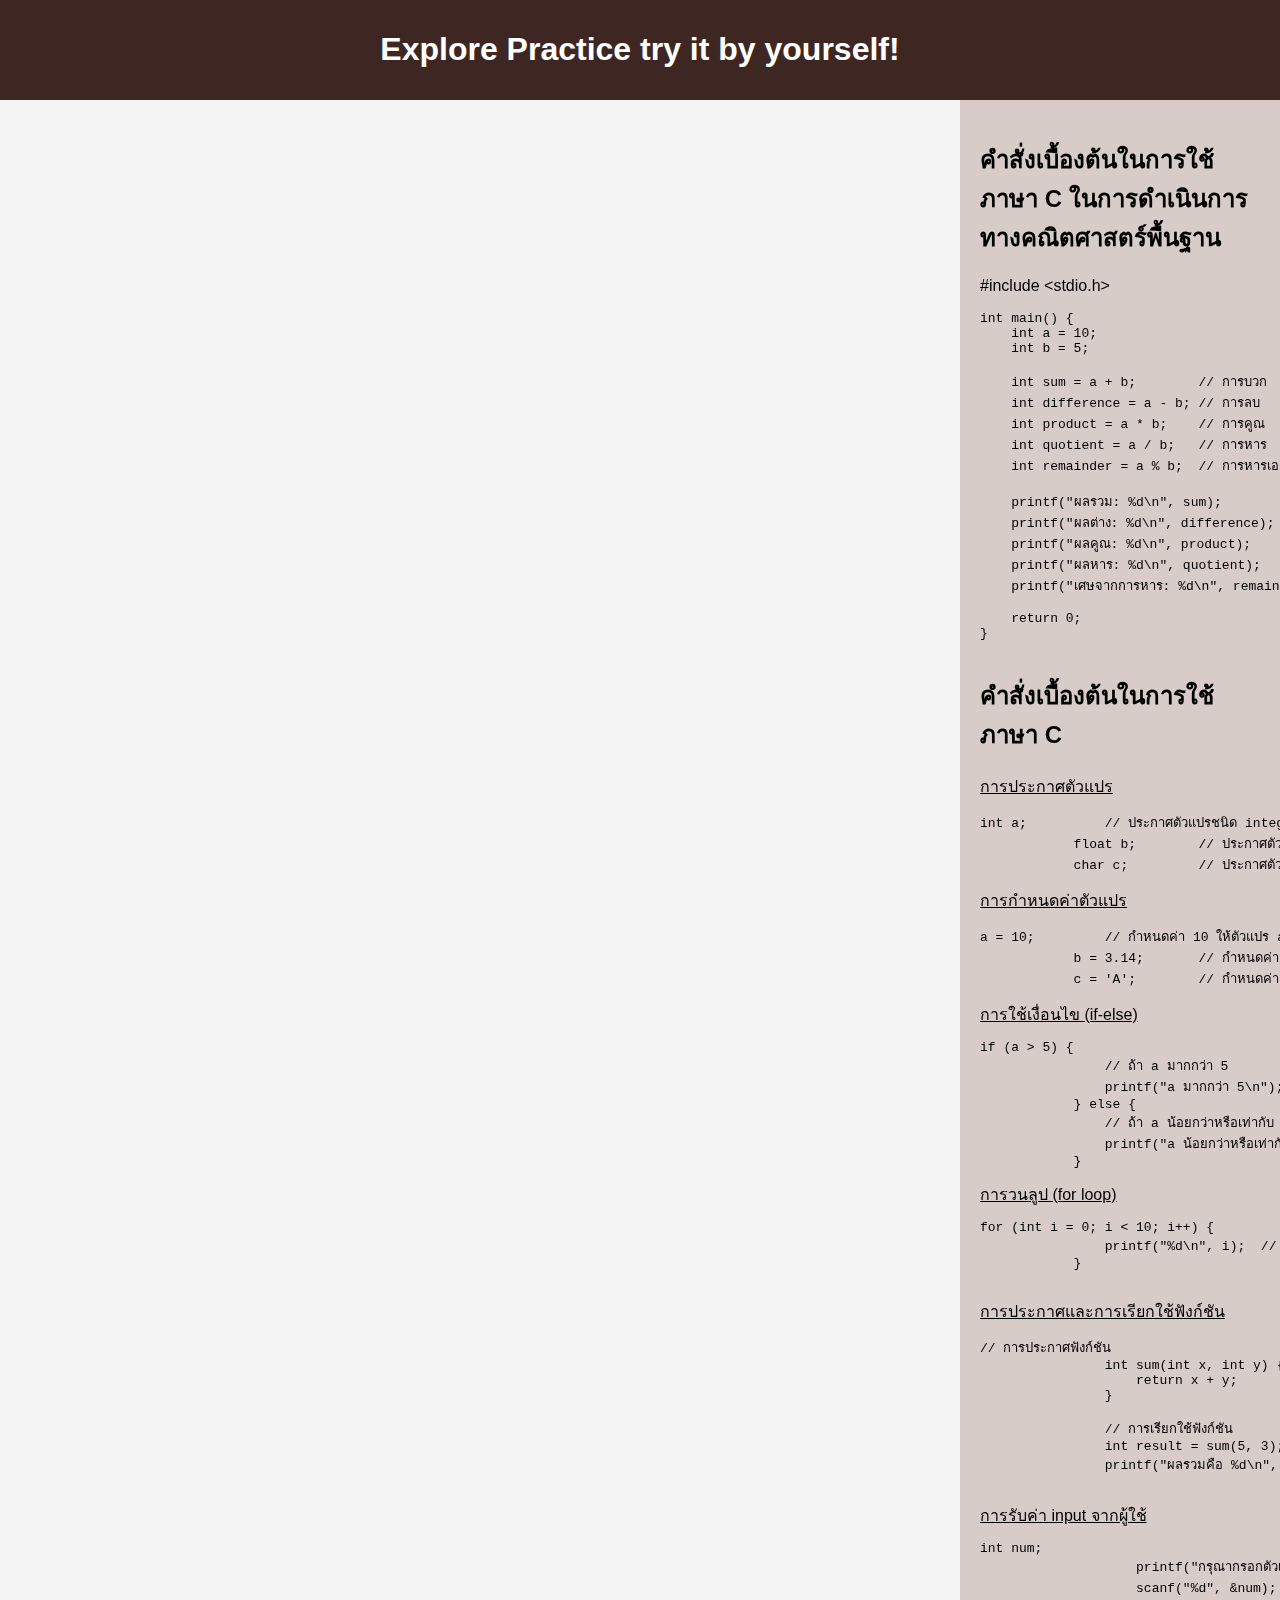
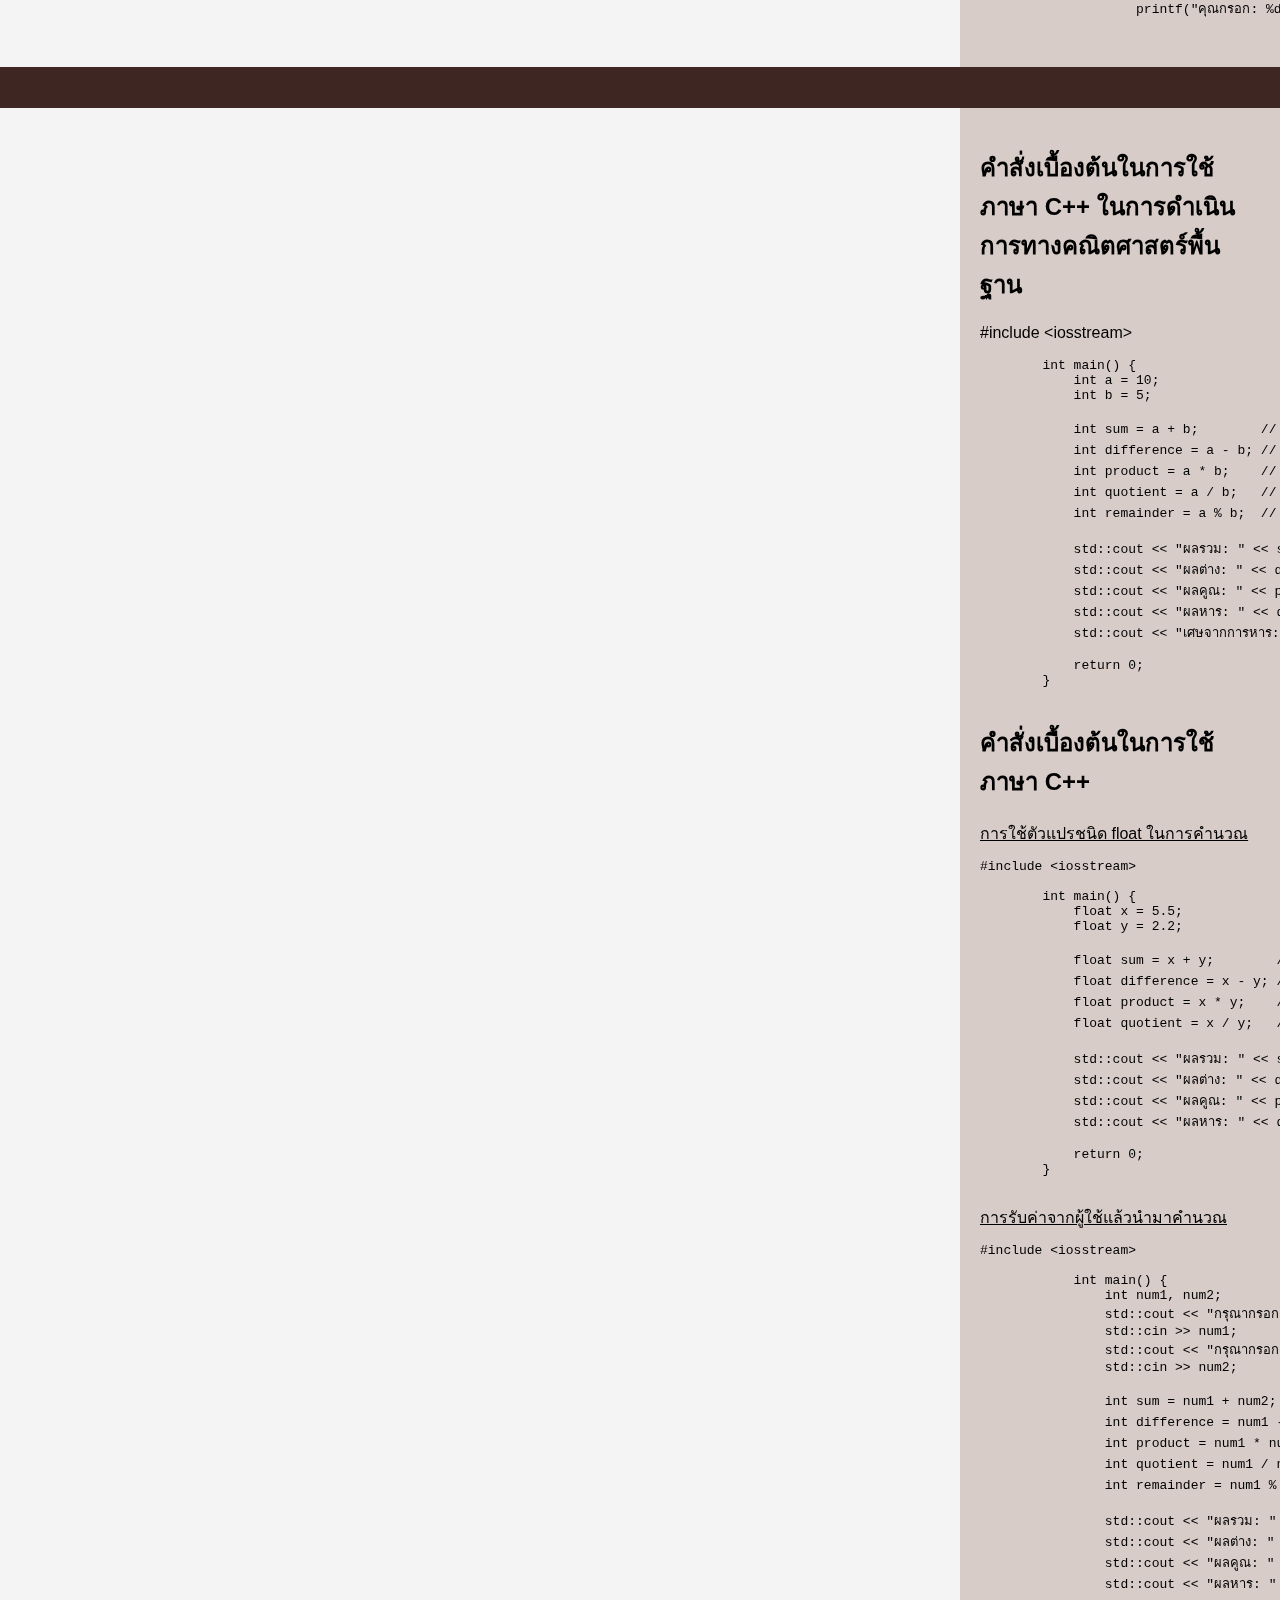
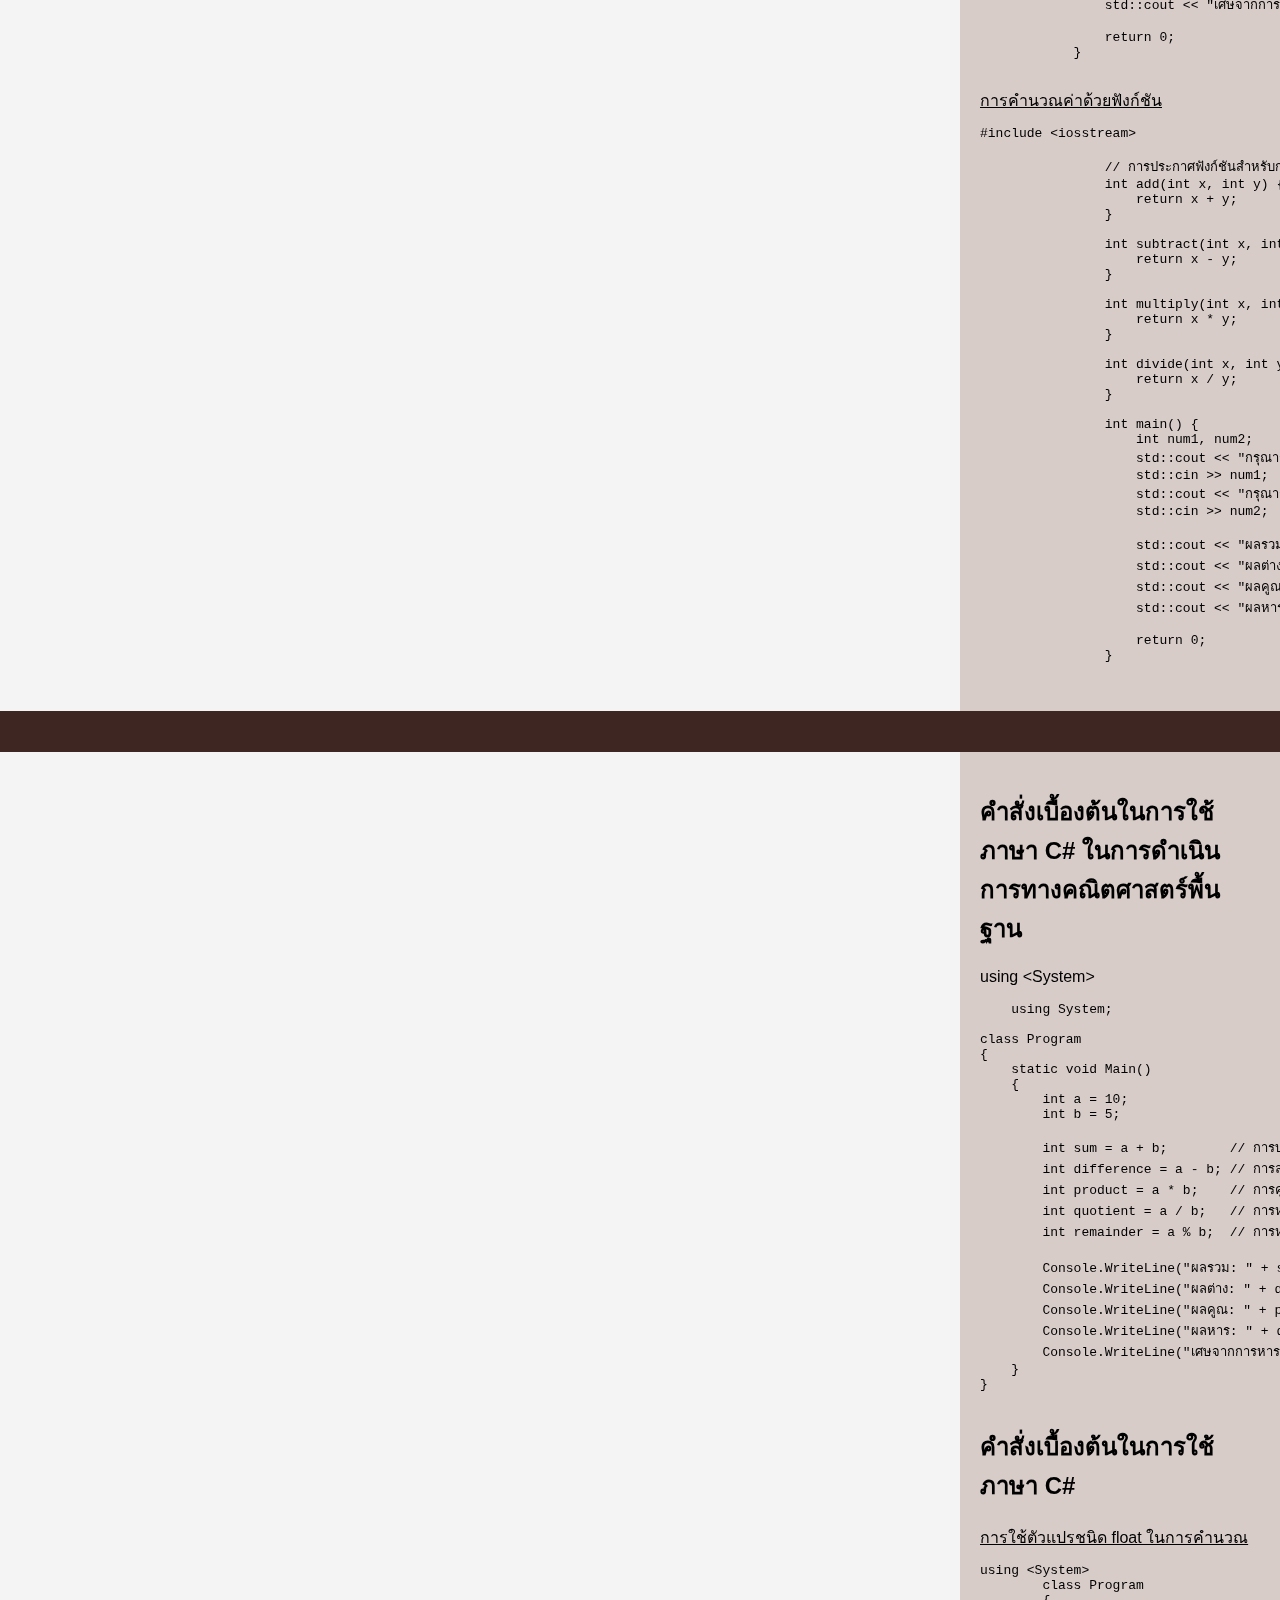
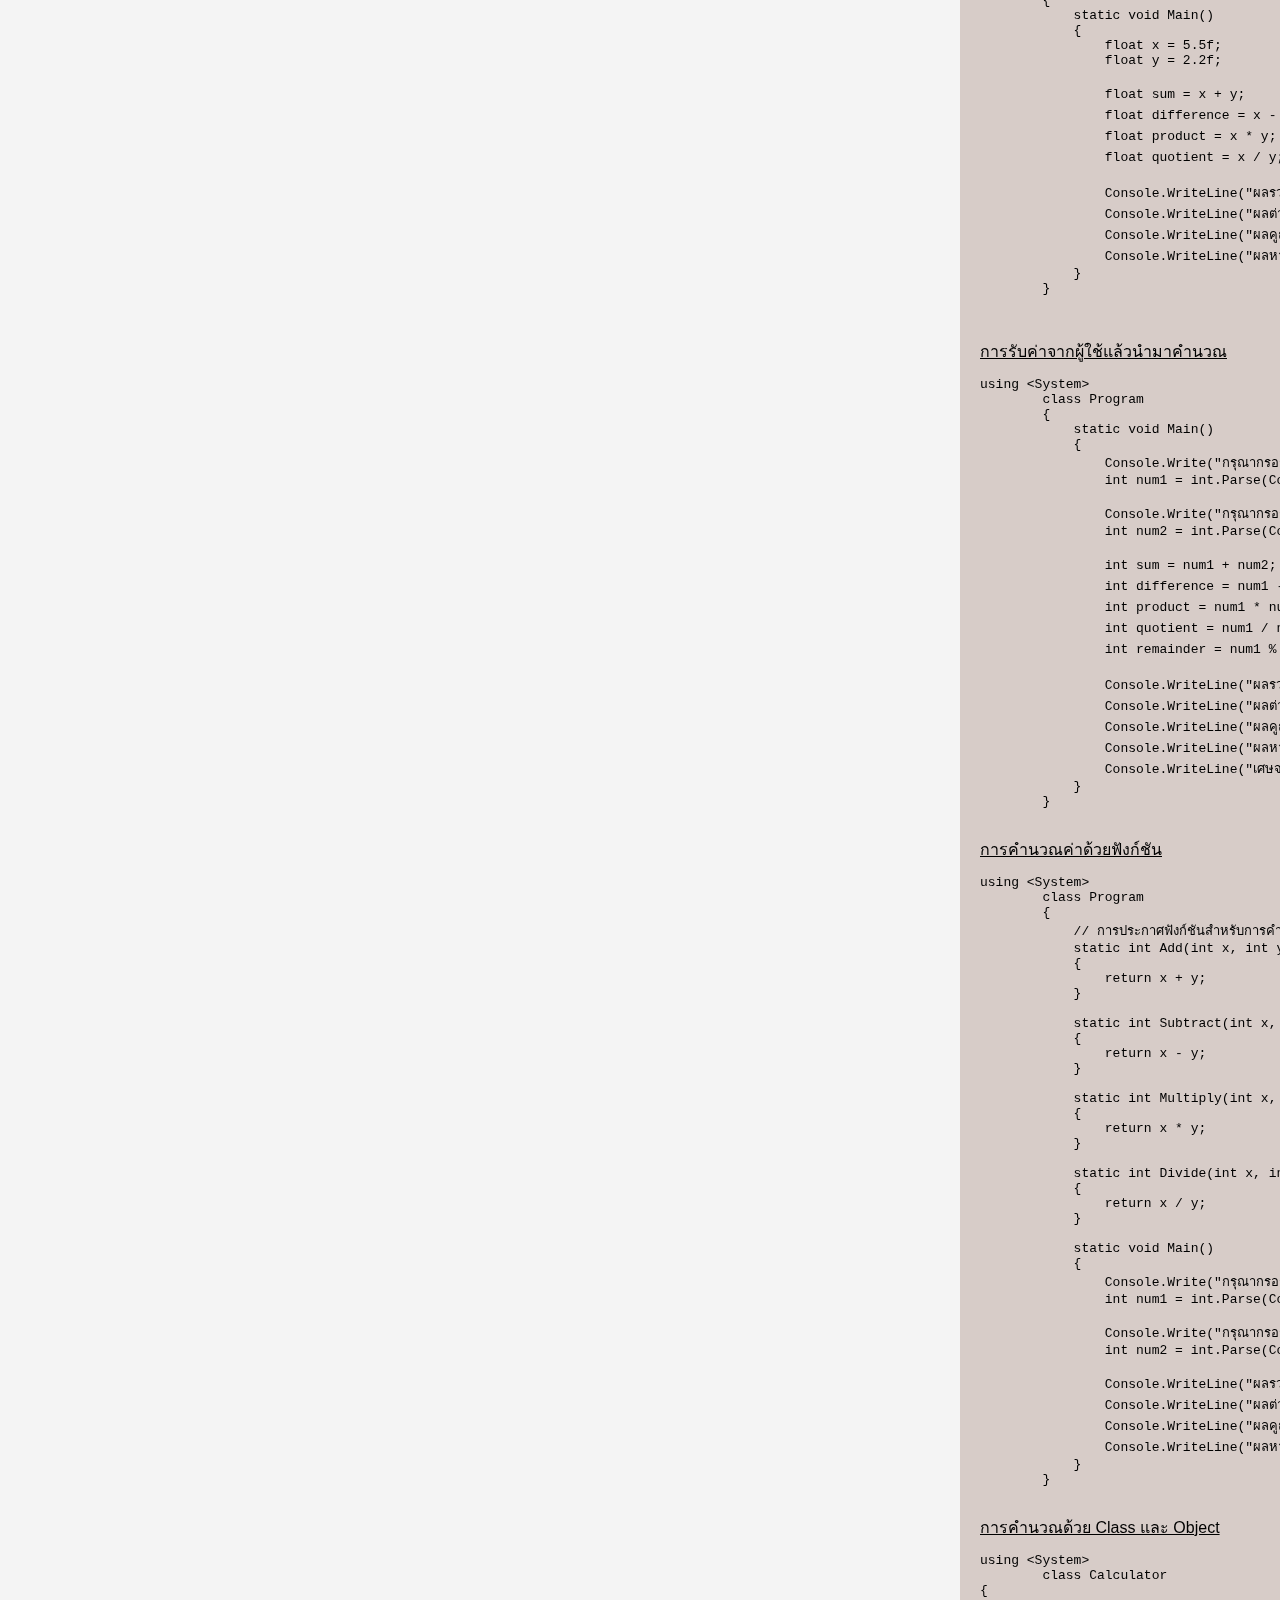
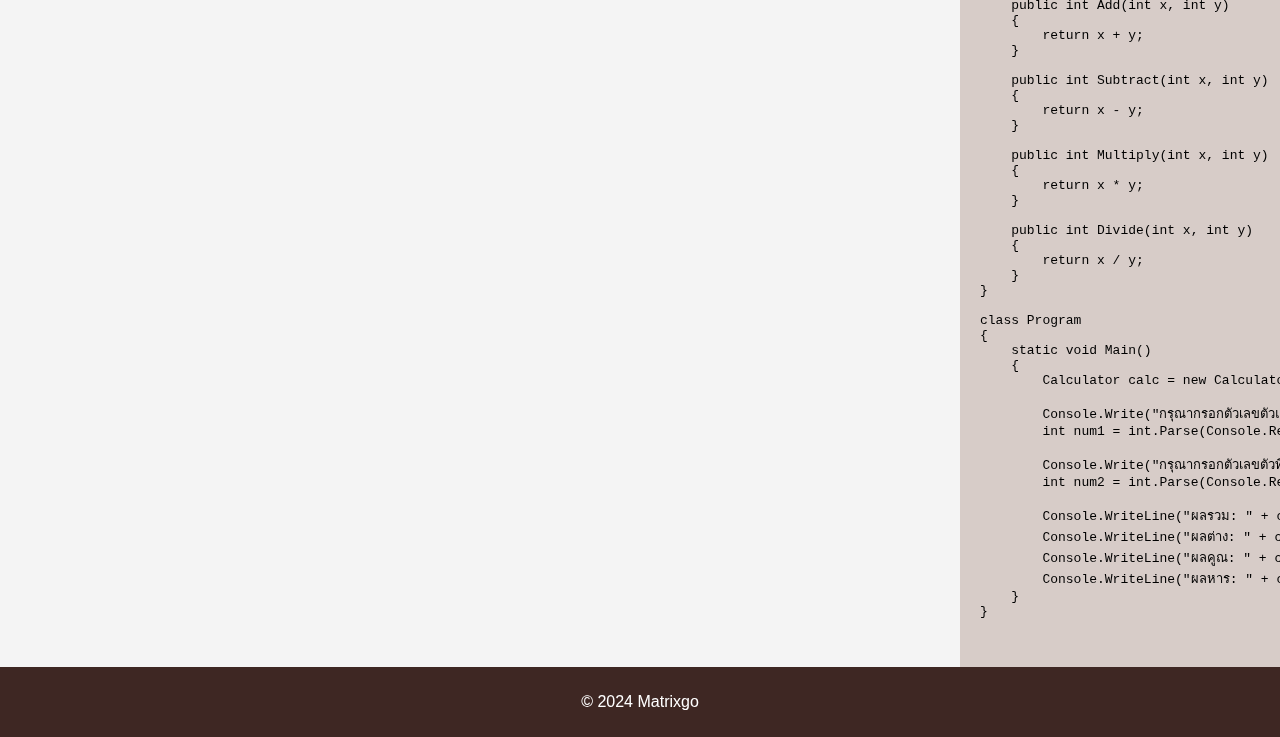
<file: explore.html>
<!DOCTYPE html>
<html lang="en">
<head>
    <meta charset="UTF-8">
    <meta name="viewport" content="width=device-width, initial-scale=1.0">
    <title>Explore Practice</title>
    <style>
        body {
            font-family: 'Arial', sans-serif;
            margin: 0;
            padding: 0;
            background-color: #f4f4f4;
        }
        header, footer {
            background-color: #3e2723;
            color: #ffffff;
            text-align: center;
            padding: 10px 0;
        }
        header nav a {
            color: #ffffff;
            text-decoration: none;
            margin: 0 15px;
        }
        .container {
            display: flex;
            flex-wrap: nowrap;
        }
        .main-content {
            width: 75%;
            padding: 20px;
        }
        .sidebar {
            width: 25%;
            background-color: #d7ccc8;
            padding: 20px;
            box-sizing: border-box;
        }
        iframe {
            width: 100%;
            height: 1024px;
            border: 0;
        }
    </style>
</head>
<body>

<header>
    <h1>Explore Practice try it by yourself!</h1>
</header>

<div class="container">
    <div class="main-content">
        <iframe frameborder="0" src="https://onecompiler.com/embed/c/?hideLanguageSelection=true&hideNew=true&hideNewFileOption=true"></iframe>
    </div>
    <div class="sidebar">
        <h2>คำสั่งเบื้องต้นในการใช้ภาษา C ในการดำเนินการทางคณิตศาสตร์พื้นฐาน</h2>
        <p>#include &lt;stdio.h&gt;</p>
        <pre></pre>
    
        <pre>
int main() {
    int a = 10;
    int b = 5;

    int sum = a + b;        // การบวก
    int difference = a - b; // การลบ
    int product = a * b;    // การคูณ
    int quotient = a / b;   // การหาร
    int remainder = a % b;  // การหารเอาเศษ

    printf("ผลรวม: %d\n", sum);
    printf("ผลต่าง: %d\n", difference);
    printf("ผลคูณ: %d\n", product);
    printf("ผลหาร: %d\n", quotient);
    printf("เศษจากการหาร: %d\n", remainder);

    return 0;
}
        </pre>

        <h2>คำสั่งเบื้องต้นในการใช้ภาษา C </h2>
        <u>การประกาศตัวแปร</u>
        <pre>int a;          // ประกาศตัวแปรชนิด integer
            float b;        // ประกาศตัวแปรชนิด float
            char c;         // ประกาศตัวแปรชนิด character</pre>

     <u>  การกำหนดค่าตัวแปร</u>
        <pre>a = 10;         // กำหนดค่า 10 ให้ตัวแปร a
            b = 3.14;       // กำหนดค่า 3.14 ให้ตัวแปร b
            c = 'A';        // กำหนดค่า 'A' ให้ตัวแปร c</pre>

            <u>การใช้เงื่อนไข (if-else)</u>
            <pre>if (a > 5) {
                // ถ้า a มากกว่า 5
                printf("a มากกว่า 5\n");
            } else {
                // ถ้า a น้อยกว่าหรือเท่ากับ 5
                printf("a น้อยกว่าหรือเท่ากับ 5\n");
            }</pre>

            <u>การวนลูป (for loop)</u>
            <pre>for (int i = 0; i < 10; i++) {
                printf("%d\n", i);  // พิมพ์ค่า i ตั้งแต่ 0 ถึง 9
            }
            </pre>

            <u>การประกาศและการเรียกใช้ฟังก์ชัน</u>
            <pre>// การประกาศฟังก์ชัน
                int sum(int x, int y) {
                    return x + y;
                }
                
                // การเรียกใช้ฟังก์ชัน
                int result = sum(5, 3);
                printf("ผลรวมคือ %d\n", result);
                </pre>

                <u>การรับค่า input จากผู้ใช้</u>
                <pre>int num;
                    printf("กรุณากรอกตัวเลข: ");
                    scanf("%d", &num);  // รับค่าตัวเลขจากผู้ใช้และเก็บไว้ในตัวแปร num
                    printf("คุณกรอก: %d\n", num);
                    </pre>
                  
    </div>
</div>
    </div>
</div>

<header>
    <nav>
</nav>
<h1></h1>
</header>
<div class="container">
    <div class="main-content">
        <iframe frameborder="0" src="https://onecompiler.com/embed/cpp/?hideLanguageSelection=true&hideNew=true&hideNewFileOption=true"></iframe>
    </div>
<div class="sidebar">
    <h2>คำสั่งเบื้องต้นในการใช้ภาษา C++ ในการดำเนินการทางคณิตศาสตร์พื้นฐาน</h2>
    <p>#include &lt;iosstream&gt;</p>
<pre></pre>
<pre>
        int main() {
            int a = 10;
            int b = 5;
        
            int sum = a + b;        // การบวก
            int difference = a - b; // การลบ
            int product = a * b;    // การคูณ
            int quotient = a / b;   // การหาร
            int remainder = a % b;  // การหารเอาเศษ
        
            std::cout << "ผลรวม: " << sum << std::endl;
            std::cout << "ผลต่าง: " << difference << std::endl;
            std::cout << "ผลคูณ: " << product << std::endl;
            std::cout << "ผลหาร: " << quotient << std::endl;
            std::cout << "เศษจากการหาร: " << remainder << std::endl;
        
            return 0;
        }
    </pre>
    <h2>คำสั่งเบื้องต้นในการใช้ภาษา C++ </h2>
    <u>การใช้ตัวแปรชนิด float ในการคำนวณ</u>
    <pre>#include &lt;iosstream&gt;

        int main() {
            float x = 5.5;
            float y = 2.2;
        
            float sum = x + y;        // การบวก
            float difference = x - y; // การลบ
            float product = x * y;    // การคูณ
            float quotient = x / y;   // การหาร
        
            std::cout << "ผลรวม: " << sum << std::endl;
            std::cout << "ผลต่าง: " << difference << std::endl;
            std::cout << "ผลคูณ: " << product << std::endl;
            std::cout << "ผลหาร: " << quotient << std::endl;
        
            return 0;
        }
        </pre>
        <u>การรับค่าจากผู้ใช้แล้วนำมาคำนวณ</u>
        <pre>#include &lt;iosstream&gt;

            int main() {
                int num1, num2;
                std::cout << "กรุณากรอกตัวเลขตัวแรก: ";
                std::cin >> num1;
                std::cout << "กรุณากรอกตัวเลขตัวที่สอง: ";
                std::cin >> num2;
            
                int sum = num1 + num2;        // การบวก
                int difference = num1 - num2; // การลบ
                int product = num1 * num2;    // การคูณ
                int quotient = num1 / num2;   // การหาร
                int remainder = num1 % num2;  // การหารเอาเศษ
            
                std::cout << "ผลรวม: " << sum << std::endl;
                std::cout << "ผลต่าง: " << difference << std::endl;
                std::cout << "ผลคูณ: " << product << std::endl;
                std::cout << "ผลหาร: " << quotient << std::endl;
                std::cout << "เศษจากการหาร: " << remainder << std::endl;
            
                return 0;
            }
            </pre>
            <u>การคำนวณค่าด้วยฟังก์ชัน</u>
            <pre>#include &lt;iosstream&gt;

                // การประกาศฟังก์ชันสำหรับการคำนวณ
                int add(int x, int y) {
                    return x + y;
                }
                
                int subtract(int x, int y) {
                    return x - y;
                }
                
                int multiply(int x, int y) {
                    return x * y;
                }
                
                int divide(int x, int y) {
                    return x / y;
                }
                
                int main() {
                    int num1, num2;
                    std::cout << "กรุณากรอกตัวเลขตัวแรก: ";
                    std::cin >> num1;
                    std::cout << "กรุณากรอกตัวเลขตัวที่สอง: ";
                    std::cin >> num2;
                
                    std::cout << "ผลรวม: " << add(num1, num2) << std::endl;
                    std::cout << "ผลต่าง: " << subtract(num1, num2) << std::endl;
                    std::cout << "ผลคูณ: " << multiply(num1, num2) << std::endl;
                    std::cout << "ผลหาร: " << divide(num1, num2) << std::endl;
                
                    return 0;
                }
                </pre>
            </div>
        </div>
    </div>
</div>

    <header>
        <nav>
    </nav>
    <h1></h1>
    </header>
    <div class="container">
        <div class="main-content">
            <iframe frameborder="0" src="https://onecompiler.com/embed/csharp/?hideLanguageSelection=true&hideNew=true&hideNewFileOption=true"></iframe>
        </div>
        <div class="sidebar">
            <h2>คำสั่งเบื้องต้นในการใช้ภาษา C# ในการดำเนินการทางคณิตศาสตร์พื้นฐาน</h2>
            <p>using &lt;System&gt;</p>
        <pre></pre>
<pre>
    using System;

class Program
{
    static void Main()
    {
        int a = 10;
        int b = 5;

        int sum = a + b;        // การบวก
        int difference = a - b; // การลบ
        int product = a * b;    // การคูณ
        int quotient = a / b;   // การหาร
        int remainder = a % b;  // การหารเอาเศษ

        Console.WriteLine("ผลรวม: " + sum);
        Console.WriteLine("ผลต่าง: " + difference);
        Console.WriteLine("ผลคูณ: " + product);
        Console.WriteLine("ผลหาร: " + quotient);
        Console.WriteLine("เศษจากการหาร: " + remainder);
    }
}

</pre>
<h2>คำสั่งเบื้องต้นในการใช้ภาษา C# </h2>
    <u>การใช้ตัวแปรชนิด float ในการคำนวณ</u>
    <pre>using &lt;System&gt;
        class Program
        {
            static void Main()
            {
                float x = 5.5f;
                float y = 2.2f;
        
                float sum = x + y;        // การบวก
                float difference = x - y; // การลบ
                float product = x * y;    // การคูณ
                float quotient = x / y;   // การหาร
        
                Console.WriteLine("ผลรวม: " + sum);
                Console.WriteLine("ผลต่าง: " + difference);
                Console.WriteLine("ผลคูณ: " + product);
                Console.WriteLine("ผลหาร: " + quotient);
            }
        }

    </pre>
    <u>การรับค่าจากผู้ใช้แล้วนำมาคำนวณ</u>
    <pre>using &lt;System&gt;
        class Program
        {
            static void Main()
            {
                Console.Write("กรุณากรอกตัวเลขตัวแรก: ");
                int num1 = int.Parse(Console.ReadLine());
        
                Console.Write("กรุณากรอกตัวเลขตัวที่สอง: ");
                int num2 = int.Parse(Console.ReadLine());
        
                int sum = num1 + num2;        // การบวก
                int difference = num1 - num2; // การลบ
                int product = num1 * num2;    // การคูณ
                int quotient = num1 / num2;   // การหาร
                int remainder = num1 % num2;  // การหารเอาเศษ
        
                Console.WriteLine("ผลรวม: " + sum);
                Console.WriteLine("ผลต่าง: " + difference);
                Console.WriteLine("ผลคูณ: " + product);
                Console.WriteLine("ผลหาร: " + quotient);
                Console.WriteLine("เศษจากการหาร: " + remainder);
            }
        }
    </pre>
    <u>การคำนวณค่าด้วยฟังก์ชัน</u>
    <pre>using &lt;System&gt;
        class Program
        {
            // การประกาศฟังก์ชันสำหรับการคำนวณ
            static int Add(int x, int y)
            {
                return x + y;
            }
        
            static int Subtract(int x, int y)
            {
                return x - y;
            }
        
            static int Multiply(int x, int y)
            {
                return x * y;
            }
        
            static int Divide(int x, int y)
            {
                return x / y;
            }
        
            static void Main()
            {
                Console.Write("กรุณากรอกตัวเลขตัวแรก: ");
                int num1 = int.Parse(Console.ReadLine());
        
                Console.Write("กรุณากรอกตัวเลขตัวที่สอง: ");
                int num2 = int.Parse(Console.ReadLine());
        
                Console.WriteLine("ผลรวม: " + Add(num1, num2));
                Console.WriteLine("ผลต่าง: " + Subtract(num1, num2));
                Console.WriteLine("ผลคูณ: " + Multiply(num1, num2));
                Console.WriteLine("ผลหาร: " + Divide(num1, num2));
            }
        }
    </pre>   
    <u>การคำนวณด้วย Class และ Object</u>
    <pre>using &lt;System&gt;
        class Calculator
{
    public int Add(int x, int y)
    {
        return x + y;
    }

    public int Subtract(int x, int y)
    {
        return x - y;
    }

    public int Multiply(int x, int y)
    {
        return x * y;
    }

    public int Divide(int x, int y)
    {
        return x / y;
    }
}

class Program
{
    static void Main()
    {
        Calculator calc = new Calculator();

        Console.Write("กรุณากรอกตัวเลขตัวแรก: ");
        int num1 = int.Parse(Console.ReadLine());

        Console.Write("กรุณากรอกตัวเลขตัวที่สอง: ");
        int num2 = int.Parse(Console.ReadLine());

        Console.WriteLine("ผลรวม: " + calc.Add(num1, num2));
        Console.WriteLine("ผลต่าง: " + calc.Subtract(num1, num2));
        Console.WriteLine("ผลคูณ: " + calc.Multiply(num1, num2));
        Console.WriteLine("ผลหาร: " + calc.Divide(num1, num2));
    }
}
    </pre>
</div>
</div>
</div>

<footer>
<p>&copy; 2024 Matrixgo</p>
</footer>

</body>
</html>
</file>
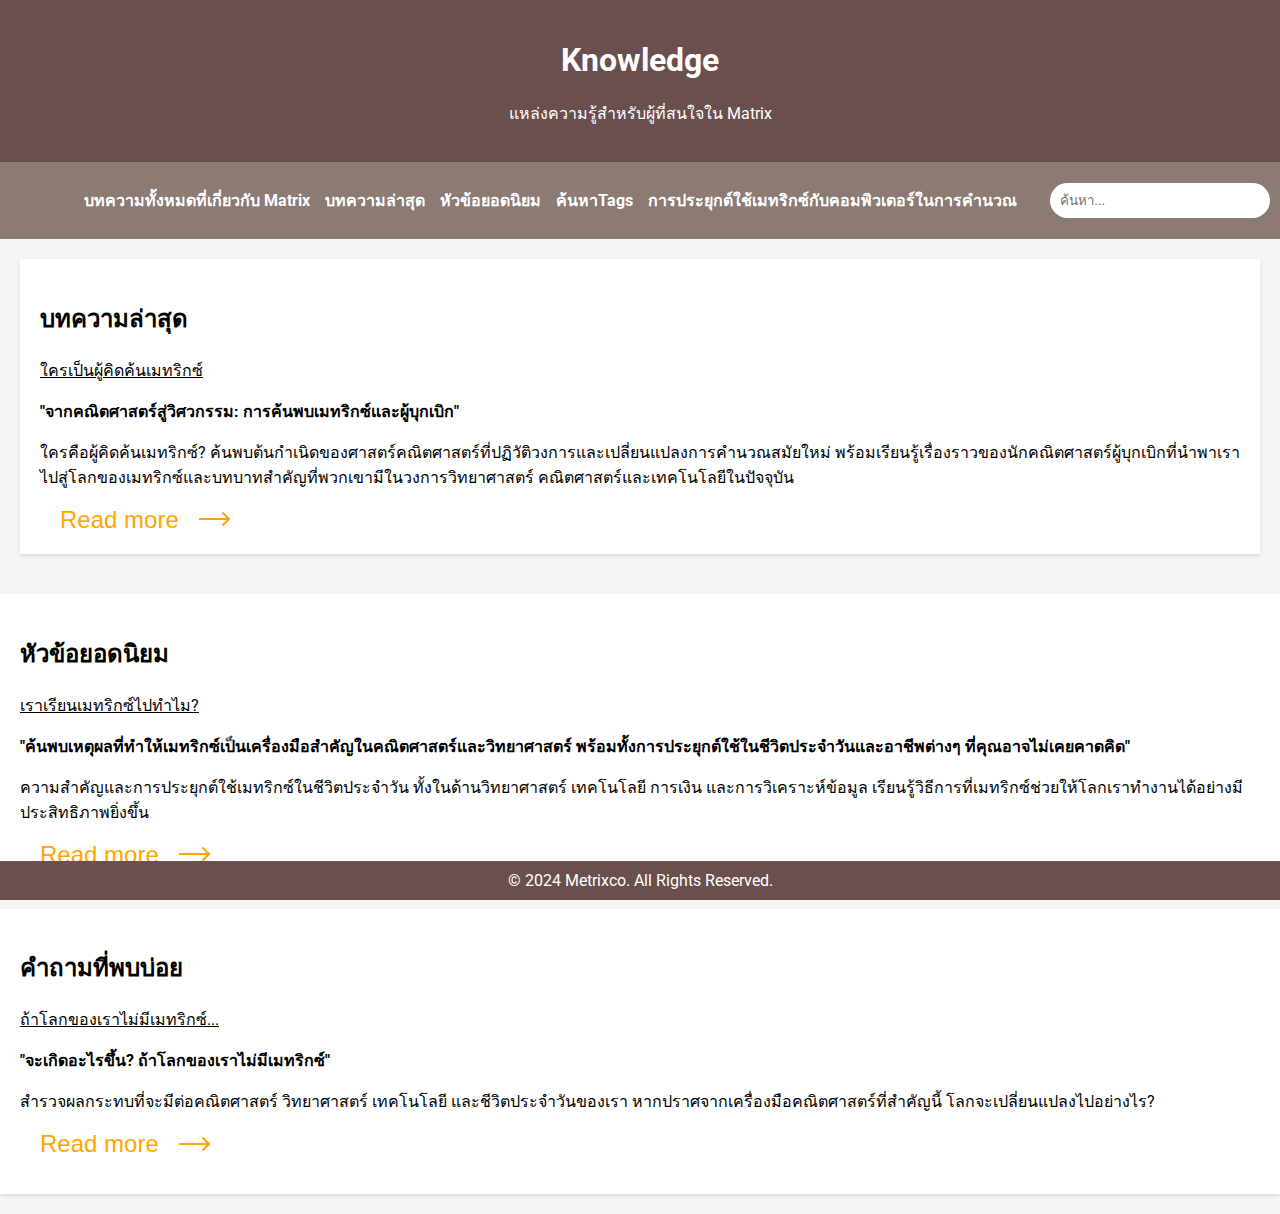
<file: readm1.html>
<!DOCTYPE html>
<html lang="th">
<head>
    <meta charset="UTF-8">
    <meta name="viewport" content="width=device-width, initial-scale=1.0">
    <title>Knowledge</title>
    <link href="https://fonts.googleapis.com/css2?family=Roboto:wght@400;700&display=swap" rel="stylesheet">
    <link rel="stylesheet" href="https://cdnjs.cloudflare.com/ajax/libs/font-awesome/5.15.3/css/all.min.css">
    <style>
        body {
            font-family: 'Roboto', sans-serif;
            margin: 0;
            padding: 0;
            background-color: #f5f5f5;
        }

        header {
            background-color: #6b4f4f;
            color: #fff;
            padding: 20px;
            text-align: center;
        }

        nav {
            background-color: #8c7b75;
            padding: 10px;
            display: flex;
            justify-content: space-between;
            align-items: center;
        }

        .nav-links {
            list-style: none;
            display: flex;
            justify-content: center;
            gap: 15px;
            flex-grow: 1;
        }

        .nav-links li {
            display: inline;
        }

        .nav-links a {
            color: #fff;
            text-decoration: none;
            font-weight: bold;
            transition: color 0.3s ease;
        }

        .nav-links a:hover {
            color: #ffa500;
        }

        .search-bar {
            position: relative;
        }

        .search-bar input[type="text"] {
            padding: 10px;
            border: none;
            border-radius: 20px;
            outline: none;
            width: 200px;
            transition: width 0.3s ease-in-out;
        }

        .search-bar input[type="text"]:focus {
            width: 300px;
        }

        .search-bar .results-list {
            position: absolute;
            top: 40px;
            width: 100%;
            background-color: white;
            display: none;
            flex-direction: column;
            box-shadow: 0px 0px 8px #ddd;
            border-radius: 10px;
            margin-top: 1rem;
            max-height: 300px;
            overflow-y: scroll;
            z-index: 10;
        }

        .search-bar .results-list li {
            padding: 10px;
            border-bottom: 1px solid #eee;
            cursor: pointer;
        }

        .search-bar .results-list li:hover {
            background-color: #f5f5f5;
        }

      
        .container {
            padding: 20px;
        }

        .content {
            background-color: #fff;
            padding: 20px;
            box-shadow: 0 2px 4px rgba(0,0,0,0.1);
            margin-bottom: 20px;
        }

        footer {
            background-color: #6b4f4f;
            color: #fff;
            text-align: center;
            padding: 10px 0;
            position: fixed;
            bottom: 0;
            width: 100%;
        }

        .effect{
            color:#ffa500;
            text-decoration: none;
            font-family: Arial, Helvetica, sans-serif;
            font-size: 24px;
            position: relative;
            padding: 10px 50px 10px 20px;
            transition: all 0.3s;
            transform: scale(3);
        }

        .effect .bg{
            background: #ffa500;
            width:30px;
            height:2px;
            position: absolute;
            right: 0;
            top:50%;
            margin-top: -1px;
            z-index: -1;
            transition: all 0.3s;
        }

            .effect:hover{
                padding-right: 20px;
                color: #fff;
            }
        
            .effect:hover .bg{
                height: 100%;
                width: 100%;
                transform: translate(0,-50%);
            }

            .effect .bg::before,
            .effect .bg:after{
                content: '';
                height: 2px;
                width: 10px;
                position:absolute;
                background: #ffa500;
                transition: all 0.3s;
                right: -2px;
            }

            .effect .bg::before{
                bottom: 3px;
                transform: rotate(45deg);
            }

            .effect .bg::after{
                top: 3px;
                transform: rotate(-45deg);
            }

            .effect:hover .bg:before,
            .effect:hover .bg:after {
                right: 0;
            }

            .effect:hover .bg:before{
                bottom: 7px;
            }

            .effect:hover .bg:after{
                bottom: 7px;
            }
    </style>
   </body>
</head>
<body>
    <header>
        <h1>Knowledge</h1>
        <p>แหล่งความรู้สำหรับผู้ที่สนใจใน Matrix</p>
    </header>

    <nav>
        <ul class="nav-links">
            <li><a href="a1.html">บทความทั้งหมดที่เกี่ยวกับ Matrix</a></li>
            <li><a href="#">บทความล่าสุด</a></li>
            <li><a href="#">หัวข้อยอดนิยม</a></li>
            <li><a href="#">ค้นหาTags</a></li>
            <li><a href="#">การประยุกต์ใช้เมทริกซ์กับคอมพิวเตอร์ในการคำนวณ</a></li>
        </ul>
        <div class="search-bar">
            <input type="text" placeholder="ค้นหา...">
            <ul class="results-list"></ul>
        </div>
    </nav>

    <div class="container">
        <div class="content">
            <h2>บทความล่าสุด</h2>
            <p><u>ใครเป็นผู้คิดค้นเมทริกซ์</u></p>
            <p><b>"จากคณิตศาสตร์สู่วิศวกรรม: การค้นพบเมทริกซ์และผู้บุกเบิก"</b></p>
            <p>ใครคือผู้คิดค้นเมทริกซ์? ค้นพบต้นกำเนิดของศาสตร์คณิตศาสตร์ที่ปฏิวัติวงการและเปลี่ยนแปลงการคำนวณสมัยใหม่ พร้อมเรียนรู้เรื่องราวของนักคณิตศาสตร์ผู้บุกเบิกที่นำพาเราไปสู่โลกของเมทริกซ์และบทบาทสำคัญที่พวกเขามีในวงการวิทยาศาสตร์ คณิตศาสตร์และเทคโนโลยีในปัจจุบัน</p>
          <a href="บทความล่าสุด.html" class="effect">Read more
            <span class="bg"></span>
          </a>
        
        </div>
        </div>
          
        <div class="content">
            <h2>หัวข้อยอดนิยม</h2>
            <p><u>เราเรียนเมทริกซ์ไปทำไม?</u></p>
            <p><b>"ค้นพบเหตุผลที่ทำให้เมทริกซ์เป็นเครื่องมือสำคัญในคณิตศาสตร์และวิทยาศาสตร์ พร้อมทั้งการประยุกต์ใช้ในชีวิตประจำวันและอาชีพต่างๆ ที่คุณอาจไม่เคยคาดคิด"</b></p>
            <p>ความสำคัญและการประยุกต์ใช้เมทริกซ์ในชีวิตประจำวัน ทั้งในด้านวิทยาศาสตร์ เทคโนโลยี การเงิน และการวิเคราะห์ข้อมูล เรียนรู้วิธีการที่เมทริกซ์ช่วยให้โลกเราทำงานได้อย่างมีประสิทธิภาพยิ่งขึ้น</p>
            <a href="หัวข้อยอดนิยม.html" class="effect">Read more
                <span class="bg"></span>
              </a>
        </div>
        <div class="content">
            <h2>คำถามที่พบบ่อย</h2>
            <p><u>ถ้าโลกของเราไม่มีเมทริกซ์...</u></p>
            <p><b>"จะเกิดอะไรขึ้น? ถ้าโลกของเราไม่มีเมทริกซ์"</b></p>
            <p>สำรวจผลกระทบที่จะมีต่อคณิตศาสตร์ วิทยาศาสตร์ เทคโนโลยี และชีวิตประจำวันของเรา หากปราศจากเครื่องมือคณิตศาสตร์ที่สำคัญนี้ โลกจะเปลี่ยนแปลงไปอย่างไร?</p>
            <a href="คำถามที่พบบ่อย.html" class="effect">Read more
                <span class="bg"></span>
              </a>
              <p></p>
        </div>
    </div>

    <footer>
        &copy; 2024 Metrixco. All Rights Reserved.
    </footer>

    <script>
        document.querySelector('.search-bar input[type="text"]').addEventListener('input', function() {
            const query = this.value.toLowerCase();
            const results = document.querySelector('.results-list');
            results.innerHTML = '';

            if (query.length > 0) {
                results.style.display = 'block';
                const searchItems = [
                    { name: 'ความรู้เกี่ยวกับเมทริกซ์', link: 'a1.html' },
                    { name: 'การดำเนินการของเมทริกซ์', link: 'a1.html' },
                    { name: 'การบวกเมทริกซ์', link: 'a1.html' },
                    { name: 'การลบเมทริกซ์', link: 'a1.html' },
                    { name: 'การคูณเมทริกซ์', link: 'a1.html' },
                    { name: 'การคูณเมทริกซ์จำนวนจริง', link: 'a1.html' },
                    { name: 'เมทริกซ์สับเปลี่ยน', link: 'a1.html' },
                    { name: 'ดีเทอร์มิแนนต์ของเมทริกซ์', link: 'a1.html' },
                    { name: 'เมทริกซ์ผกผัน', link: 'a1.html' },
                    { name: 'ระบบสมการเชิงเส้น', link: 'a1.html' }
                ];
                const filteredItems = searchItems.filter(item => item.name.toLowerCase().includes(query));
                filteredItems.forEach(item => {
                    const li = document.createElement('li');
                    li.textContent = item.name;
                    li.dataset.link = item.link;
                    results.appendChild(li);
                });
            } else {
                results.style.display = 'none';
            }
        });

        document.querySelector('.results-list').addEventListener('click', function(event) {
            if (event.target.tagName === 'LI') {
                const link = event.target.dataset.link;
                window.location.href = link;
            }
        });
    </script>
</body>
</html>
</file>
